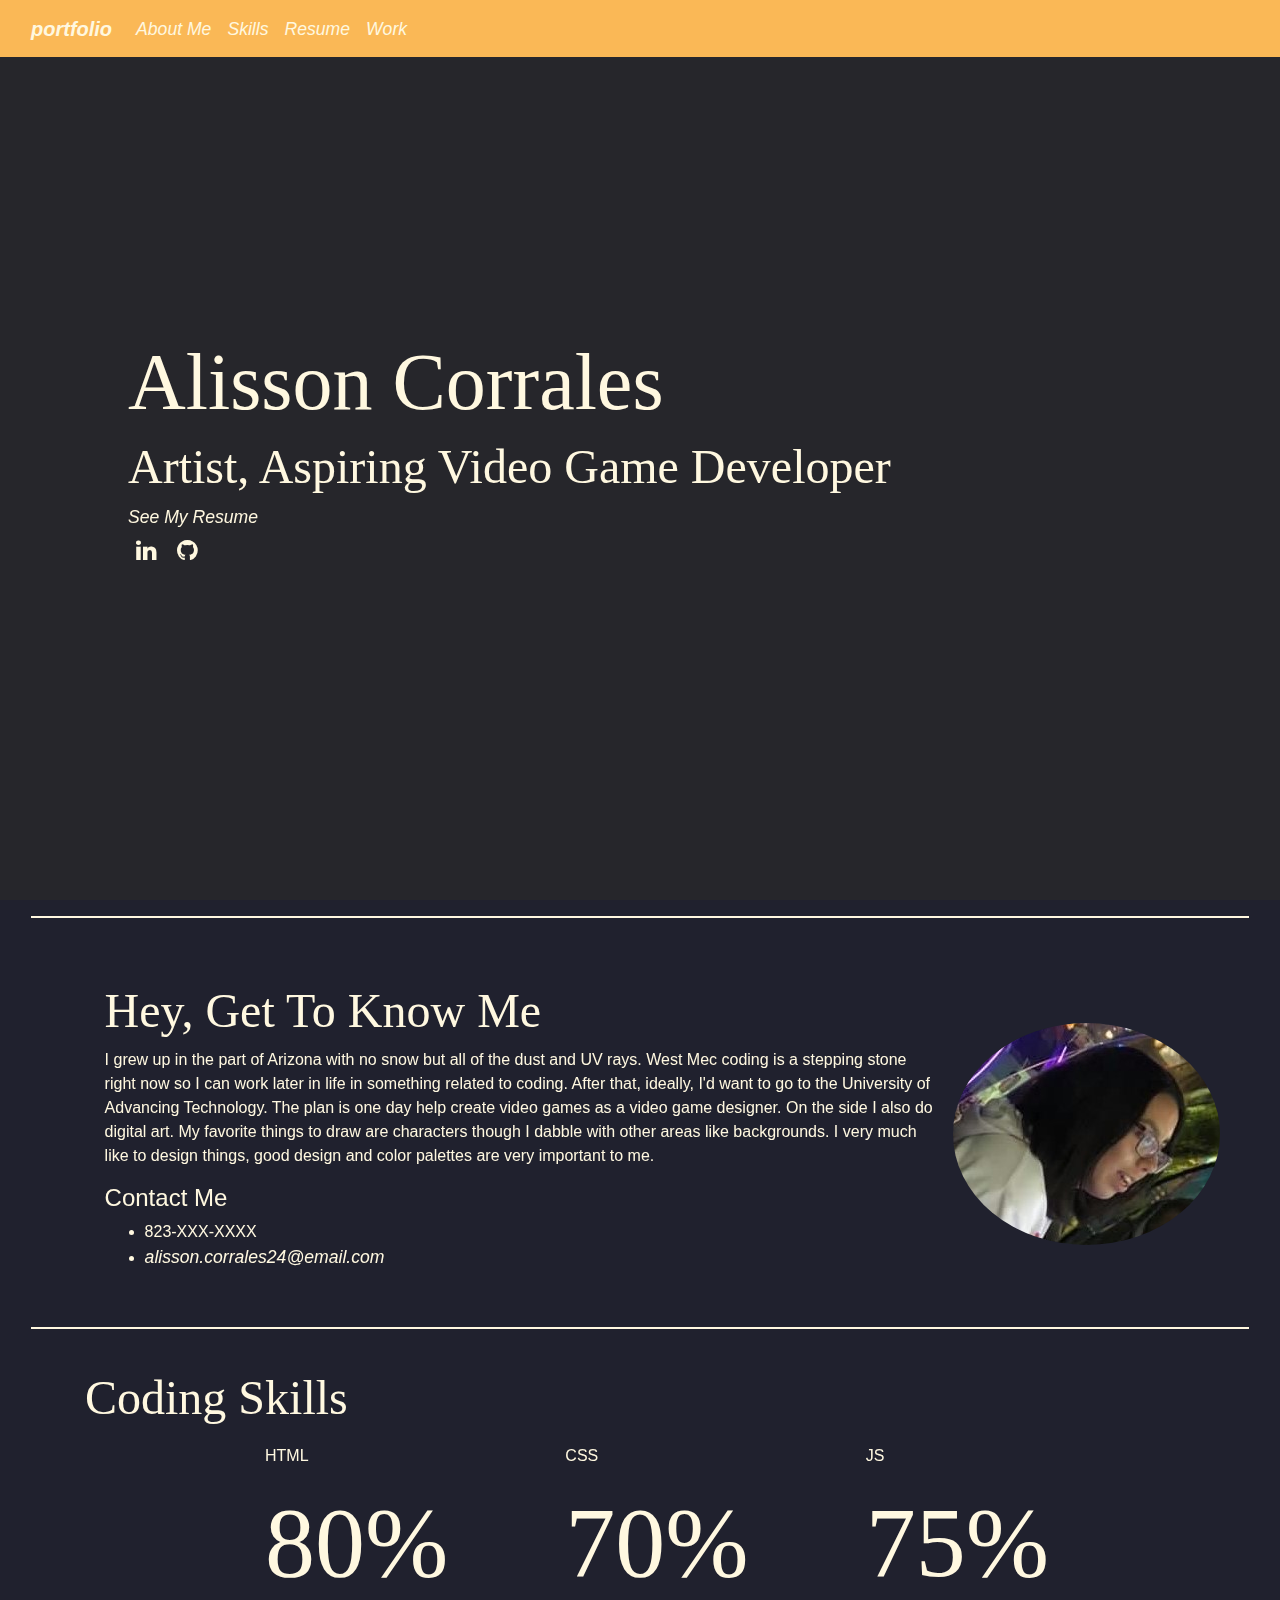
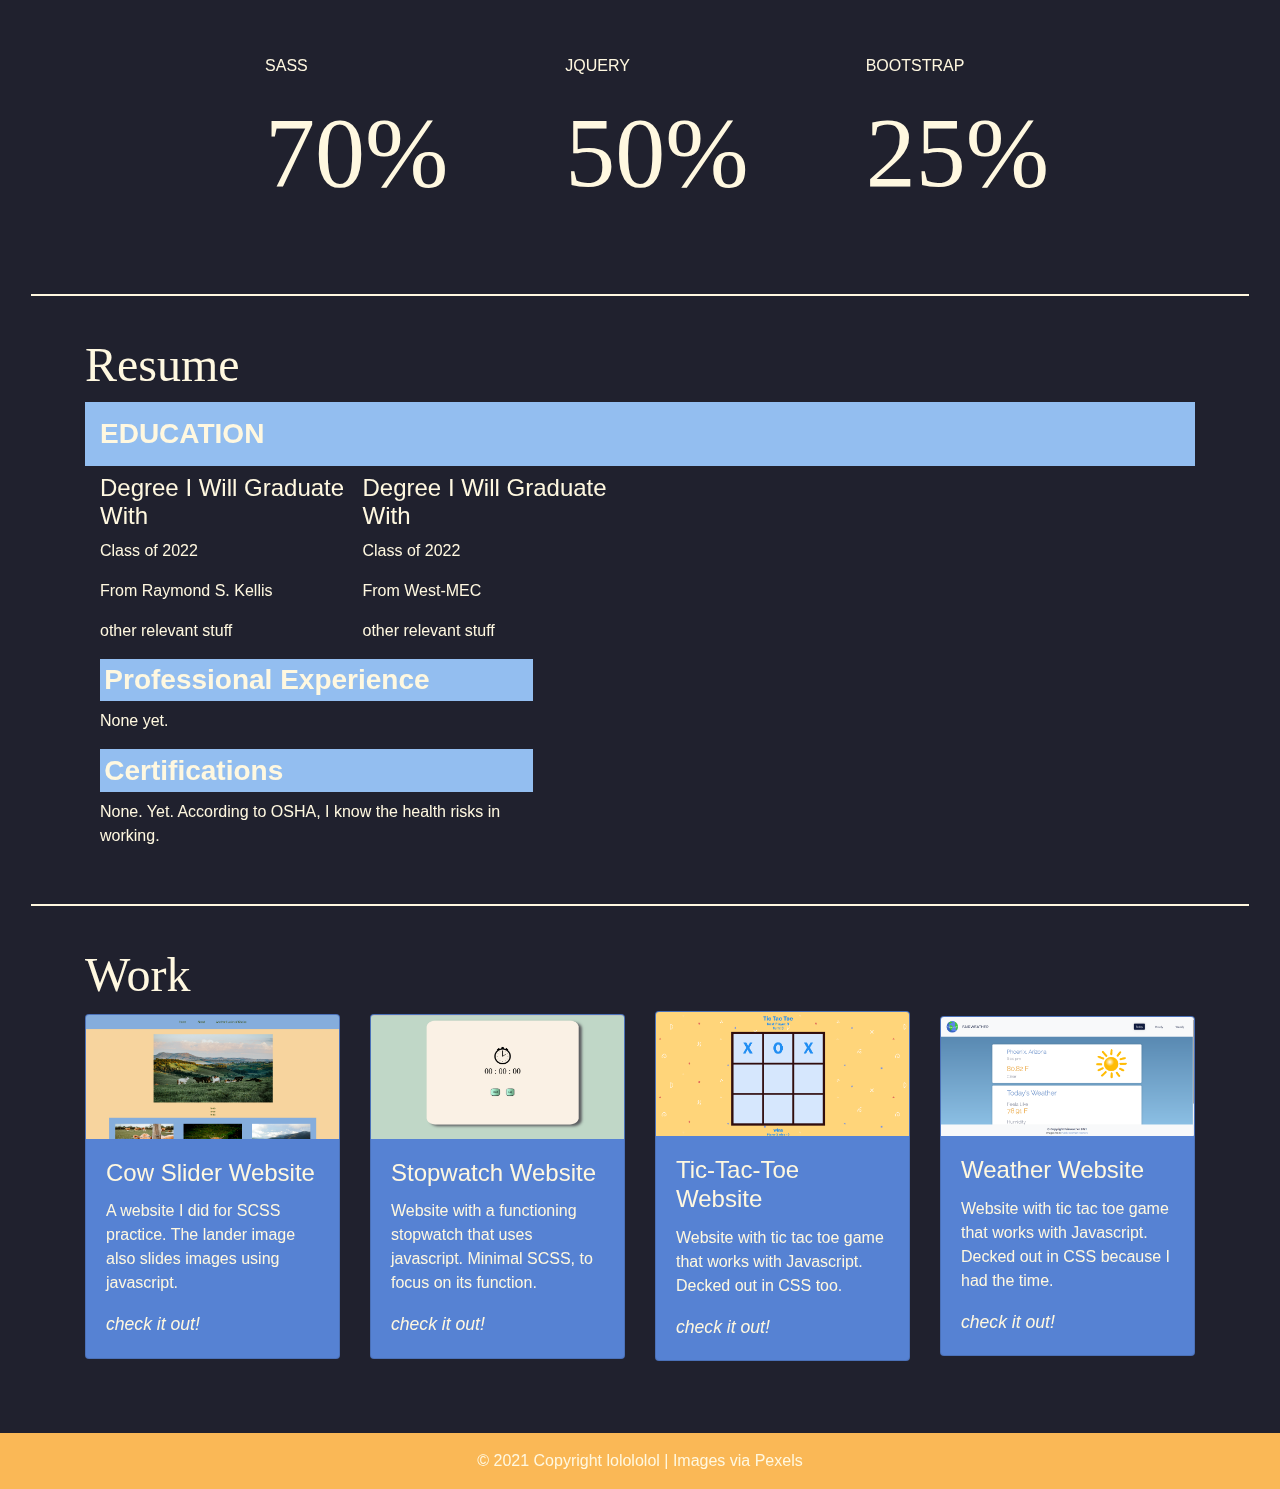
<file: index.html>
<!DOCTYPE html>
<html lang="en">

<head>
    <meta name="author" content="Alisson Corrales">
    <meta charset="UTF-8">
    <meta http-equiv="X-UA-Compatible" content="IE=edge">
    <meta name="viewport" content="width=device-width, initial-scale=1.0">
    <title>Portfolio</title>
    <link rel="stylesheet" href="https://stackpath.bootstrapcdn.com/bootstrap/4.3.1/css/bootstrap.min.css"
        integrity="sha384-ggOyR0iXCbMQv3Xipma34MD+dH/1fQ784/j6cY/iJTQUOhcWr7x9JvoRxT2MZw1T" crossorigin="anonymous">
    <link rel="stylesheet" href="https://cdnjs.cloudflare.com/ajax/libs/font-awesome/4.7.0/css/font-awesome.min.css">
    <link rel="stylesheet" href="css/style.css">
</head>

<body>


    <nav class="navbar navbar-expand-lg">
        <div class="container-fluid">
            <a href="#" class="navbar-brand mb-0 h1" id="title">portfolio</a>
            <button class="navbar-toggler" type="button" data-bs-toggle='collapse'
                aria-controls="navbarSuppportedContent" data-bs-target="#navbarSuppportedContent" aria-expanded='false'
                aria-label="Toggle Navigation">
                <span class='navbar-toggler-icon'> ||| </span>
            </button>
            <div class="navbar-collapse collapse" id="navbarSuppportedContent">
                <ul class="navbar-nav me-auto mb-2 mb-lg-0">
                    <li class="nav-item">
                        <a href="#about-me" class="nav-link"> About Me </a>
                    </li>
                    <li class="nav-item">
                        <a href="#skills" class="nav-link"> Skills </a>
                    </li>
                    <li class="nav-item">
                        <a href="#resume" class="nav-link"> Resume </a>
                    </li>
                    <li class="nav-item">
                        <a href="#showcase" class="nav-link"> Work </a>
                    </li>
                </ul>
            </div>
        </div>
    </nav>


    <div class="top-section">
        <!--landing bit-->
        <section class="container-fluid" id="landing">
            <div class="landing-container">
                <h1 id="typing">Alisson Corrales</h1>
                <h2>Artist, Aspiring Video Game Developer</h2>
                <a href="#resume" class="btn-scroll scrollto" id="link">See My Resume</a>
                <div class="sm-icons">
                    <a href="https://www.linkedin.com/in/alisson-corrales-474545208/" class="fa fa-linkedin"></a>
                    <a href="https://github.com/Alisson-Corrales" class="fa fa-github"></a>
                </div>
            </div>
    </div>
    </section>
    <!--/landing bit-->

    <hr id="about-me">
    <br>
    <br>

    <!--about me-->
    <div class="about-grid">
        <div class="container-fluid">
            <div class="section">
                <div class="about">
                    <h2>Hey, Get To Know Me</h2>
                    <p>I grew up in the part of Arizona with no snow but all of the dust and UV rays. West Mec coding is
                        a stepping stone right now so I can work later in life in something related to coding. After
                        that, ideally, I'd want to go to the University of Advancing Technology. The plan is one day
                        help create video games as a video game designer. On the side I also do digital art. My favorite
                        things to draw are characters though I dabble with other areas like backgrounds. I very much
                        like to design things, good design and color palettes are very important to me.</p>

                    <h4>Contact Me</h4>
                    <ul>
                        <li>823-XXX-XXXX</li>
                        <li><a href="alisson.corrales24@email.com"> alisson.corrales24@email.com </a></li>
                    </ul>
                </div>
            </div>
        </div>
        <img src="images/IMG_5872.jpg" alt="blur" class="img-fluid image-md-" id="image" width="28%">

    </div>
    <!--/about me-->

    <br id="skills">
    <hr>
    <br>

    <!--Skills-->
    <div class="skills container">
        <div id="skills-title">
            <h2>Coding Skills</h2>
        </div>
        <div class="row skills-content">
            <div class="whole-chart">
                <div class="col-lg-6">
                    <div class="skill-progress"> <span class="title">HTML <p class="percent" id="1">80%</p></span></div>
                    <div class="skill-progress"> <span class="title">CSS <p class="percent" id="2">70%</p></span></div>
                    <div class="skill-progress"> <span class="title">JS <p class="percent" id="3">75%</p></span></div>
                    <div class="skill-progress"> <span class="title">SASS <p class="percent" id="4">70%</p></span></div>
                    <div class="skill-progress"> <span class="title">jQuery <p class="percent" id="5">50%</p></span>
                    </div>
                    <div class="skill-progress"> <span class="title">Bootstrap <p class="percent" id="6">25%</p></span>
                    </div>
                </div>
                <!--<img src="compu.png" alt="" id="compu" width="25%">-->
            </div>
            <!--image via https://publicdomainvectors.org/en/free-clipart/Simple-PC-computer-icon-vector-drawing/17383.html-->
        </div>
    </div>
    <!--/Skills-->

    <br id="resume">
    <hr>
    <br>

    <!--Resume-->
    <div class="resume container">
        <h2>Resume</h2>

        <h3 class="resume-title1">Education</h3>
        <div class="col-lg-6">
            <!--RSK-->
            <div id="resume-item">
                <h4>Degree I Will Graduate With</h4>
                <p>Class of 2022</p>
                <p>From Raymond S. Kellis</p>
                <p>other relevant stuff</p>
            </div>
            <!--WestMec-->
            <div id="resume-item">
                <h4>Degree I Will Graduate With</h4>
                <p>Class of 2022</p>
                <p>From West-MEC</p>
                <p>other relevant stuff</p>
            </div>
        </div>


        <div class="col-lg-5">
            <h3 id="title">Professional Experience</h3>
            <div id="resume-item">
                <p>None yet.</p>
            </div>
            <h3 id="title">Certifications</h3>
            <div id="resume-item">
                <p>None. Yet. According to OSHA, I know the health risks in working.</p>
            </div>
        </div>
    </div>
    </div>
    <!--/Resume-->

    <br id="showcase">
    <hr>
    <br>

    <!--Showcase-->
    <div class="container">
    <h2>Work</h2>
    <div class="row">
        <div class="col-lg-3 col-md-3 mb-4">
            <div class="card">
                <!--Card image-->
                <div class="view overlay">
                    <img src="images/webMoom.png" alt="cow website" class="card-img-top">
                </div>
                <!--Card Body-->
                <div class="card-body">
                    <h4 class="card-title">Cow Slider Website</h5>
                        <p>A website I did for SCSS practice. The lander image also slides images using javascript.</p>
                        <a href="https://alisson-corrales.github.io/pictures-of-clowns/">check it out!</a>
                </div>
            </div>
        </div>
        <div class="col-lg-3 col-md-3 mb-4">
            <div class="card">
                <!--Card image-->
                <div class="view overlay">
                    <img src="images/webWatch.png" alt="stopwatch website" class="card-img-top">
                </div>
                <!--Card Body-->
                <div class="card-body">
                    <h4 class="card-title">Stopwatch Website</h5>
                        <p>Website with a functioning stopwatch that uses javascript. Minimal SCSS, to focus on its
                            function.</p>
                        <a href="https://alisson-corrales.github.io/stopwatch-jquery/">check it out!</a>
                </div>
            </div>
        </div>
        <div class="col-lg-3 col-md-3 mb-4">
            <div class="card">
                <!--Card image-->
                <div class="view overlay">
                    <img src="images/webTicTac.png" alt="tic tac toe website" class="card-img-top">
                </div>
                <!--Card Body-->
                <div class="card-body">
                    <h4 class="card-title">Tic-Tac-Toe Website</h5>
                        <p>Website with tic tac toe game that works with Javascript. Decked out in CSS too.</p>
                        <a href="https://alisson-corrales.github.io/tic-tac-toe/">check it out!</a>
                </div>
            </div>
        </div>
        <div class="col-lg-3 col-md-3 mb-4">
            <div class="card">
                <!--Card image-->
                <div class="view overlay">
                    <img src="images/webWeather.png" alt="weather website" class="card-img-top">
                </div>
                <!--Card Body-->
                <div class="card-body">
                    <h4 class="card-title">Weather Website</h5>
                        <p>Website with tic tac toe game that works with Javascript. Decked out in CSS because I had the
                            time.</p>
                        <a href="https://alisson-corrales.github.io/tic-tac-toe/">check it out!</a>
                </div>
            </div>
        </div>
    </div>
</div>
    <!--/Showcase-->

    <br>
    <br>

    <footer class="text-center text-lg-start">
        © 2021 Copyright lolololol
        | Images via Pexels
    </footer>

    <script src="https://code.jquery.com/jquery-3.5.1.js"ntegrity="sha256-QWo7LDvxbWT2tbbQ97B53yJnYU3WhH/C8ycbRAkjPDc=" crossorigin="anonymous"></script>
    <script src="https://cdn.jsdelivr.net/npm/bootstrap@5.0.0-beta2/dist/js/bootstrap.bundle.min.js" integrity="sha384-b5kHyXgcpbZJO/tY9Ul7kGkf1S0CWuKcCD38l8YkeH8z8QjE0GmW1gYU5S9FOnJ0" crossorigin="anonymous"></script>
    <script src="main.js"></script>
</body>

</html>
</file>
<file: css/style.css>
html {
  scroll-behavior: smooth;
}

@media screen and (max-width: 170px) {
  html {
    font-size: 90%;
  }
}

html ::-webkit-scrollbar {
  width: 20px;
}

html ::-webkit-scrollbar-track {
  background-color: #657b8b;
}

html ::-webkit-scrollbar-thumb {
  background-color: #93bef0;
}

body {
  box-sizing: initial;
  font-family: helvetica;
  position: relative;
  background: #20212e;
  background-size: cover;
  color: #fff8e0;
  text-align: left;
}

body::before {
  content: "";
  left: 0;
  right: 0;
  top: 0;
  bottom: 0;
  margin: 0 0 0 10px;
  position: fixed;
  height: 100vh;
  z-index: -1;
}

body h1 {
  font-family: fantasy;
  font-size: 500%;
}

body h2 {
  font-family: fantasy;
  font-size: 300%;
}

body h3 {
  background-color: #fab856;
  padding: 1%;
}

body a {
  font-size: 110%;
  font-style: italic;
  transition: 1s;
  color: #fff8e0;
}

body ahover {
  color: #5682d3;
}

body br {
  height: 2rem;
}

body hr {
  border: solid 1px;
  width: 95%;
  color: #fff8e0;
}

body .container-fluid {
  margin-left: auto;
}

.navbar {
  background-color: #fab856;
  position: fixed;
  top: 0;
  right: 0;
  left: 0;
  z-index: 1030;
}

.navbar #title {
  font-weight: bolder;
}

#landing {
  background: url(https://images.pexels.com/photos/2911519/pexels-photo-2911519.jpeg?auto=compress&cs=tinysrgb&dpr=2&h=750&w=1260);
  background-size: cover;
  position: relative;
  width: 100%;
  height: 100vh;
}

#landing::before {
  content: "";
  background: rgba(43, 42, 42, 0.6);
  left: 0;
  right: 0;
  top: 0;
  bottom: 0;
  position: absolute;
}

#landing .landing-container {
  position: absolute;
  top: 0;
  right: 0;
  left: 0;
  bottom: 0;
  display: flex;
  align-self: center;
  justify-content: center;
  flex-direction: column;
  margin: 0 0 0 10%;
}

#landing #typing {
  font-family: fantasy;
  font-size: 500%;
}

#landing .fa {
  padding-top: .5rem;
  padding-left: .5rem;
  padding-right: .5rem;
  font-size: 1.5rem;
}

.about-grid {
  position: relative;
  display: flex;
  flex-direction: row;
  margin-left: 7%;
}

.about-grid #image {
  border-radius: 100%;
  margin-top: auto;
  margin-bottom: auto;
  margin-right: 5%;
}

@media screen and (max-width: 700px) {
  .about-grid #image {
    display: none;
  }
}

@media screen and (max-width: 700px) {
  .about-grid {
    flex-direction: column;
  }
}

.skills .title {
  text-transform: uppercase;
  padding: 10px 0;
  display: block;
}

.skills .percent {
  font-family: fantasy;
  font-size: 625%;
}

.skills .whole-chart {
  position: relative;
  display: flex;
  flex-direction: row;
  flex-wrap: wrap;
  margin-right: 200px;
}

@media screen and (max-width: 990px) {
  .skills .whole-chart {
    margin-right: 125px;
  }
}

@media screen and (max-width: 750px) {
  .skills .whole-chart {
    margin-right: 100px;
  }
}

@media screen and (max-width: 500px) {
  .skills .whole-chart {
    margin-right: 50px;
  }
}

@media screen and (max-width: 320px) {
  .skills .whole-chart {
    margin-right: 30px;
  }
}

@media screen and (max-width: 260px) {
  .skills .whole-chart {
    margin-right: 10px;
  }
}

@media screen and (max-width: 160px) {
  .skills .whole-chart {
    margin-right: 2px;
  }
}

.skills .col-lg-6 {
  top: 0;
  right: 0;
  left: 0;
  bottom: 0;
  display: grid;
  grid-template-columns: auto auto auto;
  grid-column-gap: 45%;
}

@media screen and (max-width: 1000px) {
  .skills .col-lg-6 {
    grid-column-gap: 30%;
  }
}

@media screen and (max-width: 990px) {
  .skills .col-lg-6 {
    grid-column-gap: 10%;
  }
}

@media screen and (max-width: 900px) {
  .skills .col-lg-6 {
    grid-column-gap: 10%;
  }
}

@media screen and (max-width: 800px) {
  .skills .col-lg-6 {
    grid-column-gap: 10%;
  }
}

@media screen and (max-width: 700px) {
  .skills .col-lg-6 {
    grid-template-columns: auto auto;
  }
}

@media screen and (max-width: 450px) {
  .skills .col-lg-6 .percent {
    font-size: 400%;
  }
}

@media screen and (max-width: 290px) {
  .skills .col-lg-6 {
    grid-column-gap: 10%;
  }
  .skills .col-lg-6 .percent {
    font-size: 325%;
  }
}

@media screen and (max-width: 245px) {
  .skills .col-lg-6 {
    grid-template-columns: auto;
  }
}

.row {
  display: flex;
  flex-direction: row;
  justify-content: center;
  align-items: center;
  width: auto;
}

.row .card {
  background-color: #5682d3;
}

.resume .col-lg-6 {
  display: grid;
  grid-template-columns: auto auto;
  position: relative;
}

@media screen and (max-width: 454px) {
  .resume .col-lg-6 {
    grid-template-columns: auto;
  }
}

.resume .col-lg-5 {
  display: grid;
  grid-template-columns: auto;
  position: relative;
}

@media screen and (max-width: 454px) {
  .resume .col-lg-5 {
    grid-template-columns: auto;
  }
}

.resume .resume-title1 {
  text-transform: uppercase;
  padding: 15px;
  display: flex;
  flex-direction: row;
  gap: 4%;
}

@media screen and (max-width: 454px) {
  .resume .resume-title1 {
    flex-direction: column;
  }
}

.resume .resume-title2 {
  text-transform: uppercase;
  padding: 15px;
  display: grid;
  grid-template-columns: auto;
  gap: 4%;
}

.resume h3 {
  background-color: #93bef0;
  font-weight: bold;
}

footer {
  background-color: #fab856;
  padding: 1rem;
}
/*# sourceMappingURL=style.css.map */
</file>
